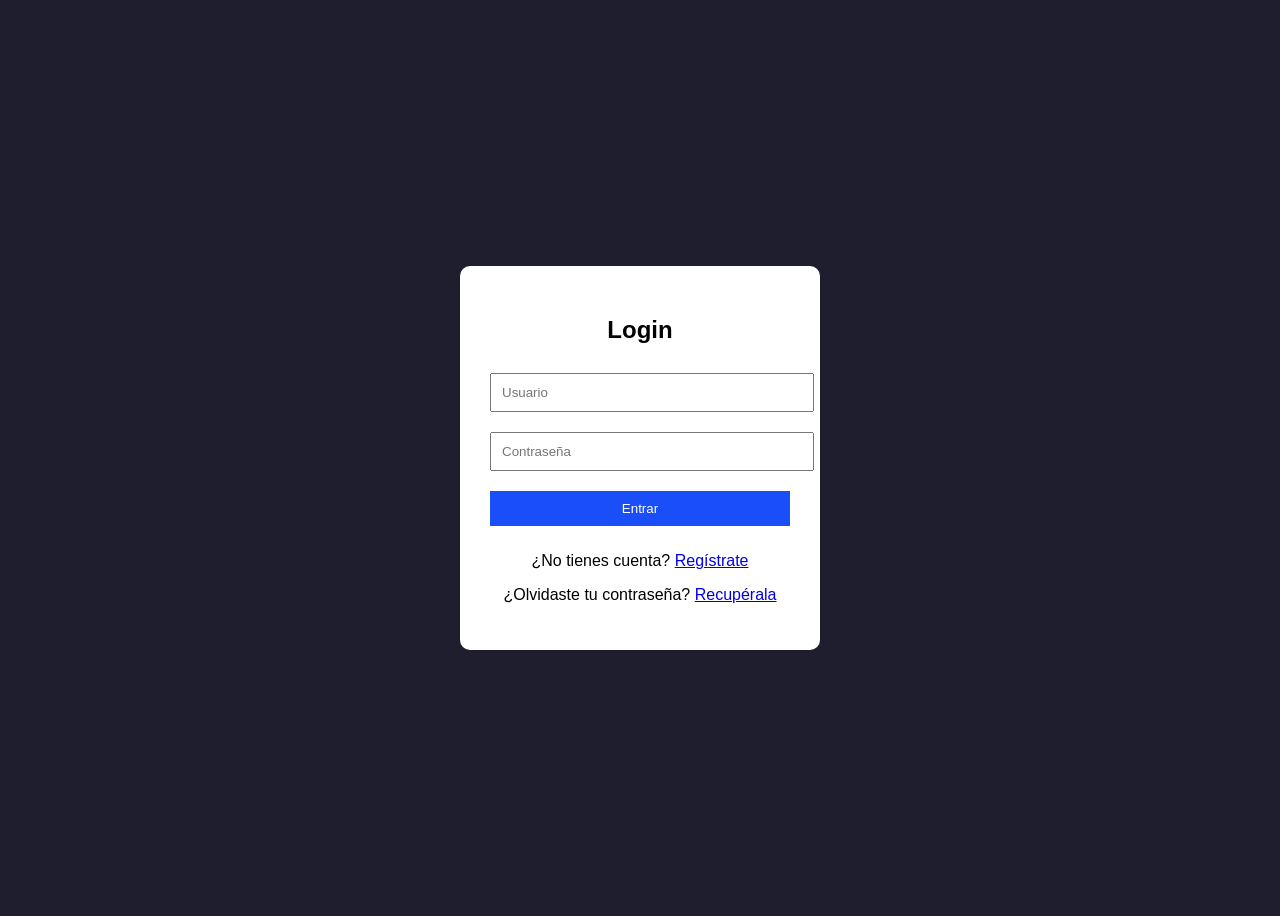
<file: index.html>
<!DOCTYPE html>
<html lang="en">
<head>
    <meta charset="UTF-8">
    <meta name="viewport" content="width=device-width, initial-scale=1.0">
    <title>Login</title>
    <link rel="stylesheet" href="css/styles.css">
</head>
<body>

<div class="form-container">
    <form action="backend/login.php" method="POST">
        <h2>Login</h2>

        <input type="text" name="usuario" placeholder="Usuario" required>
        <input type="password" name="password" placeholder="Contraseña" required>

        <button type="submit">Entrar</button>

        <p>¿No tienes cuenta? <a href="registro.html">Regístrate</a></p>
        <p>¿Olvidaste tu contraseña? <a href="password.html">Recupérala</a></p>
    </form>
</div>

</body>
</html>
</file>
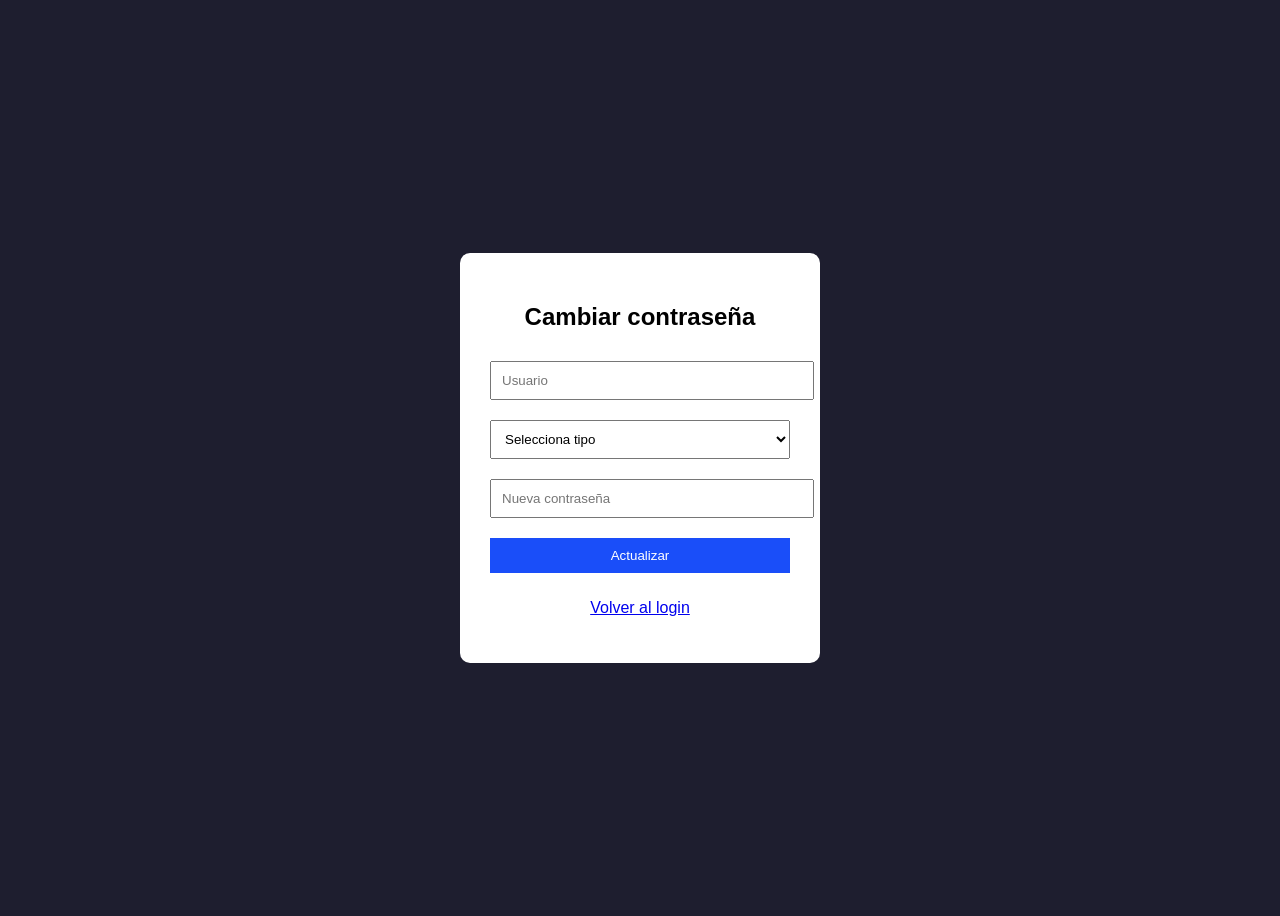
<file: password.html>
<!DOCTYPE html>
<html lang="en">
<head>
    <meta charset="UTF-8">
    <meta name="viewport" content="width=device-width, initial-scale=1.0">
    <title>Recuperar contraseña</title>
    <link rel="stylesheet" href="css/styles.css">
</head>
<body>

<div class="form-container">
    <form action="backend/update_password.php" method="POST">
        <h2>Cambiar contraseña</h2>

        <input type="text" name="usuario" placeholder="Usuario" required>

        <select name="tipo" required>
            <option value="">Selecciona tipo</option>
            <option value="T">Mecánica</option>
            <option value="R">Ropa</option>
        </select>

        <input type="password" name="nueva_password" placeholder="Nueva contraseña" required>

        <button type="submit">Actualizar</button>

        <p><a href="login.html">Volver al login</a></p>
    </form>
</div>

</body>
</html>
</file>
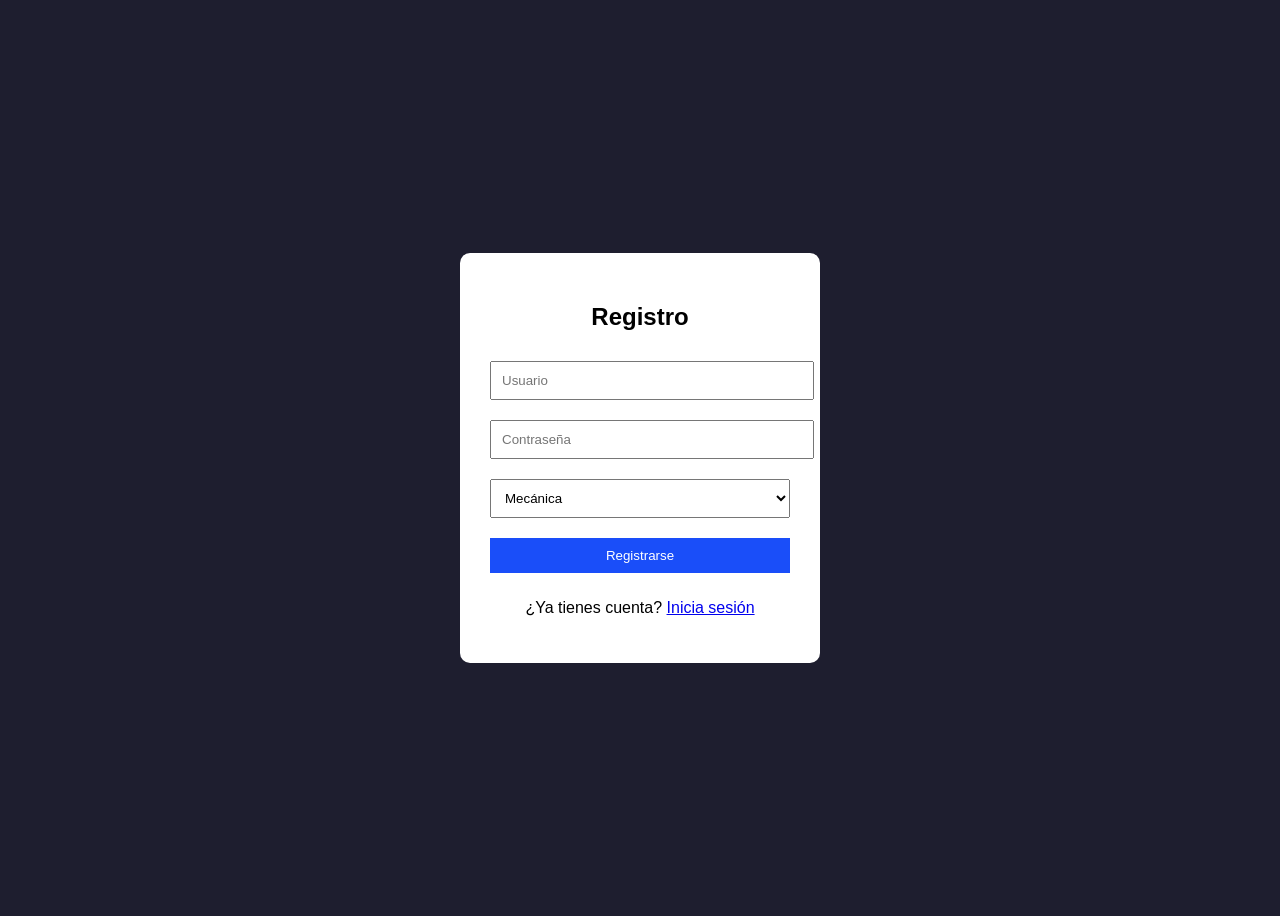
<file: registro.html>
<!DOCTYPE html>
<html lang="en">
<head>
    <meta charset="UTF-8">
    <meta name="viewport" content="width=device-width, initial-scale=1.0">
    <title>Registro</title>
    <link rel="stylesheet" href="css/styles.css">
</head>
<body>

<div class="form-container">
    <form action="/backend/registro.php" method="POST">
        <h2>Registro</h2>

        <input type="text" name="usuario" placeholder="Usuario" required>
        <input type="password" name="password" placeholder="Contraseña" required>

        <select name="tipo">
            <option value="T">Mecánica</option>
            <option value="R">Ropa</option>
        </select>

        <button type="submit">Registrarse</button>

        <p>¿Ya tienes cuenta? <a href="login.html">Inicia sesión</a></p>
    </form>
</div>

</body>
</html>
</file>
<file: css/styles.css>
body {
    font-family: Arial, sans-serif;
    background: #1e1e2f;
    display: flex;
    justify-content: center;
    align-items: center;
    height: 100vh;
}

.form-container {
    background: white;
    padding: 30px;
    border-radius: 10px;
    width: 300px;
}

form h2 {
    text-align: center;
}

input, select, button {
    width: 100%;
    margin: 10px 0;
    padding: 10px;
}

button {
    background: #1a4ef9;
    color: white;
    border: none;
    cursor: pointer;
}

p {
    text-align: center;
}
</file>
